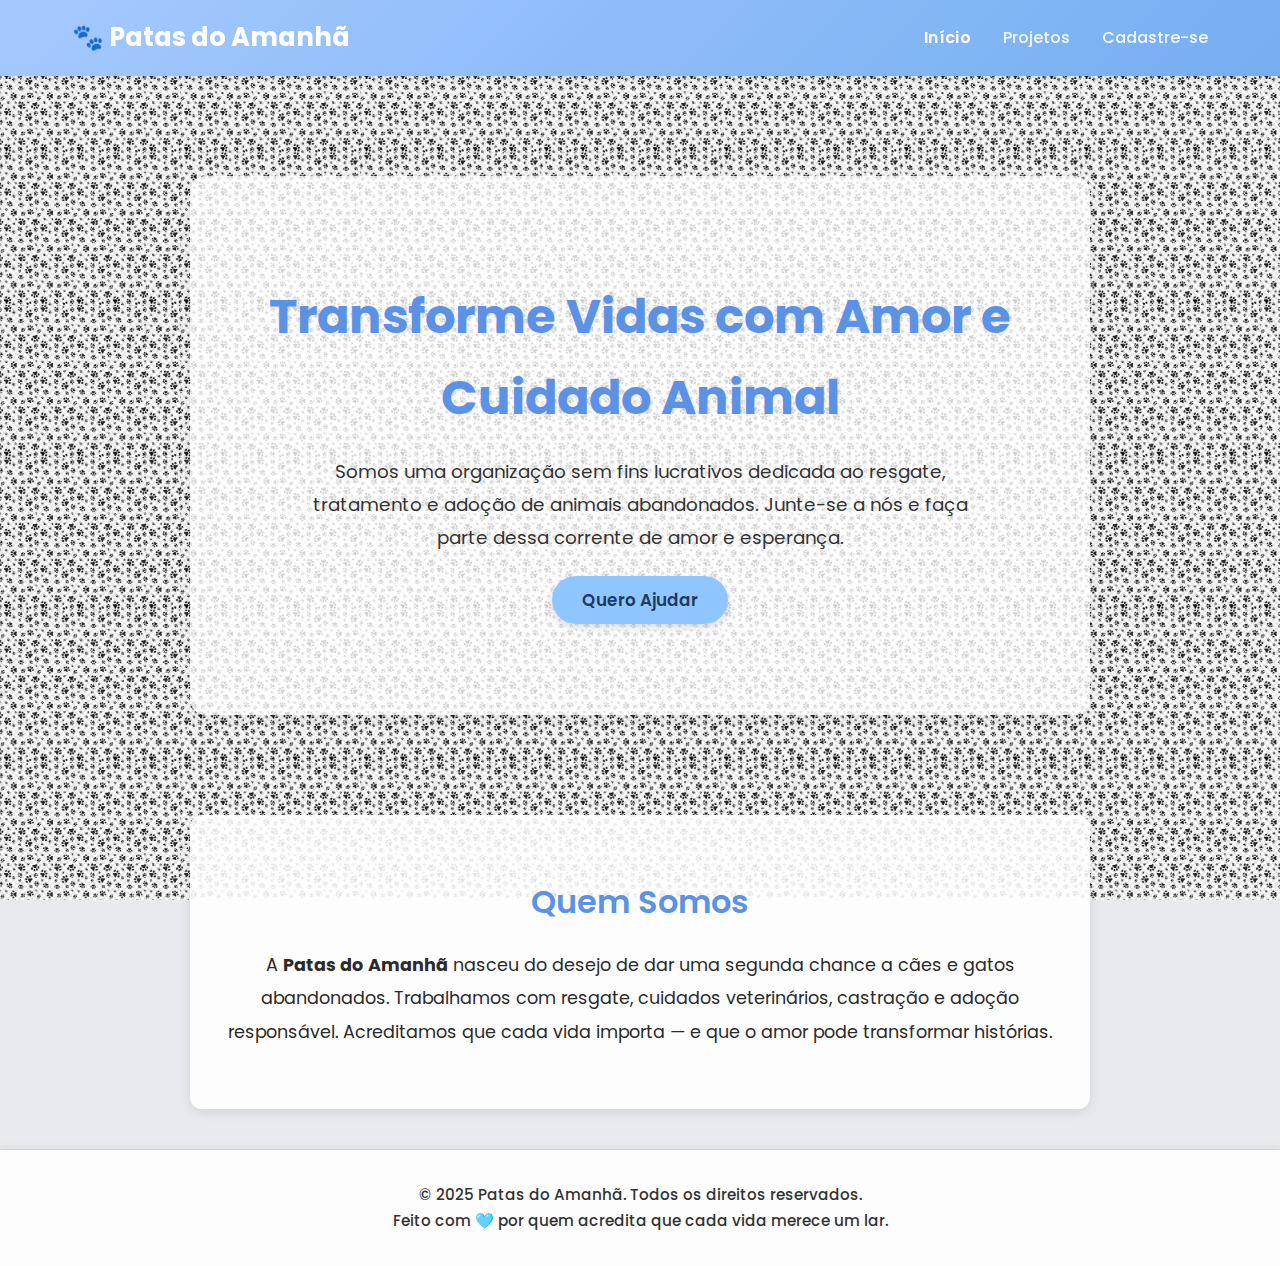
<file: index.html>
<!DOCTYPE html>
<html lang="pt-BR">
<head>
    <meta charset="UTF-8">
    <meta name="viewport" content="width=device-width, initial-scale=1.0">
    <title>Patas do Amanhã - Início</title>
    <link rel="stylesheet" href="style.css">
</head>
<body>
    <header>
        <nav>
            <div class="logo">🐾 Patas do Amanhã</div>
            <button class="menu-toggle" onclick="toggleMenu()">☰</button>
            <ul id="navMenu">
                <li><a href="index.html" class="active">Início</a></li>
                <li><a href="projeto.html">Projetos</a></li>
                <li><a href="cadastro.html">Cadastre-se</a></li>
            </ul>
        </nav>
    </header>

    <section class="hero">
        <div class="hero-content">
            <h1>Transforme Vidas com Amor e Cuidado Animal</h1>
            <p>Somos uma organização sem fins lucrativos dedicada ao resgate, tratamento e adoção de animais abandonados. Junte-se a nós e faça parte dessa corrente de amor e esperança.</p>
            <a href="cadastro.html" class="btn-primary">Quero Ajudar</a>
        </div>
    </section>

    <section class="about">
        <h2>Quem Somos</h2>
        <p>A <strong>Patas do Amanhã</strong> nasceu do desejo de dar uma segunda chance a cães e gatos abandonados. Trabalhamos com resgate, cuidados veterinários, castração e adoção responsável. Acreditamos que cada vida importa — e que o amor pode transformar histórias.</p>
    </section>

    <footer>
        <p>&copy; 2025 Patas do Amanhã. Todos os direitos reservados.</p>
        <p>Feito com 🩵 por quem acredita que cada vida merece um lar.</p>
    </footer>

    <script src="script.js"></script>
</body>
</html>
</file>
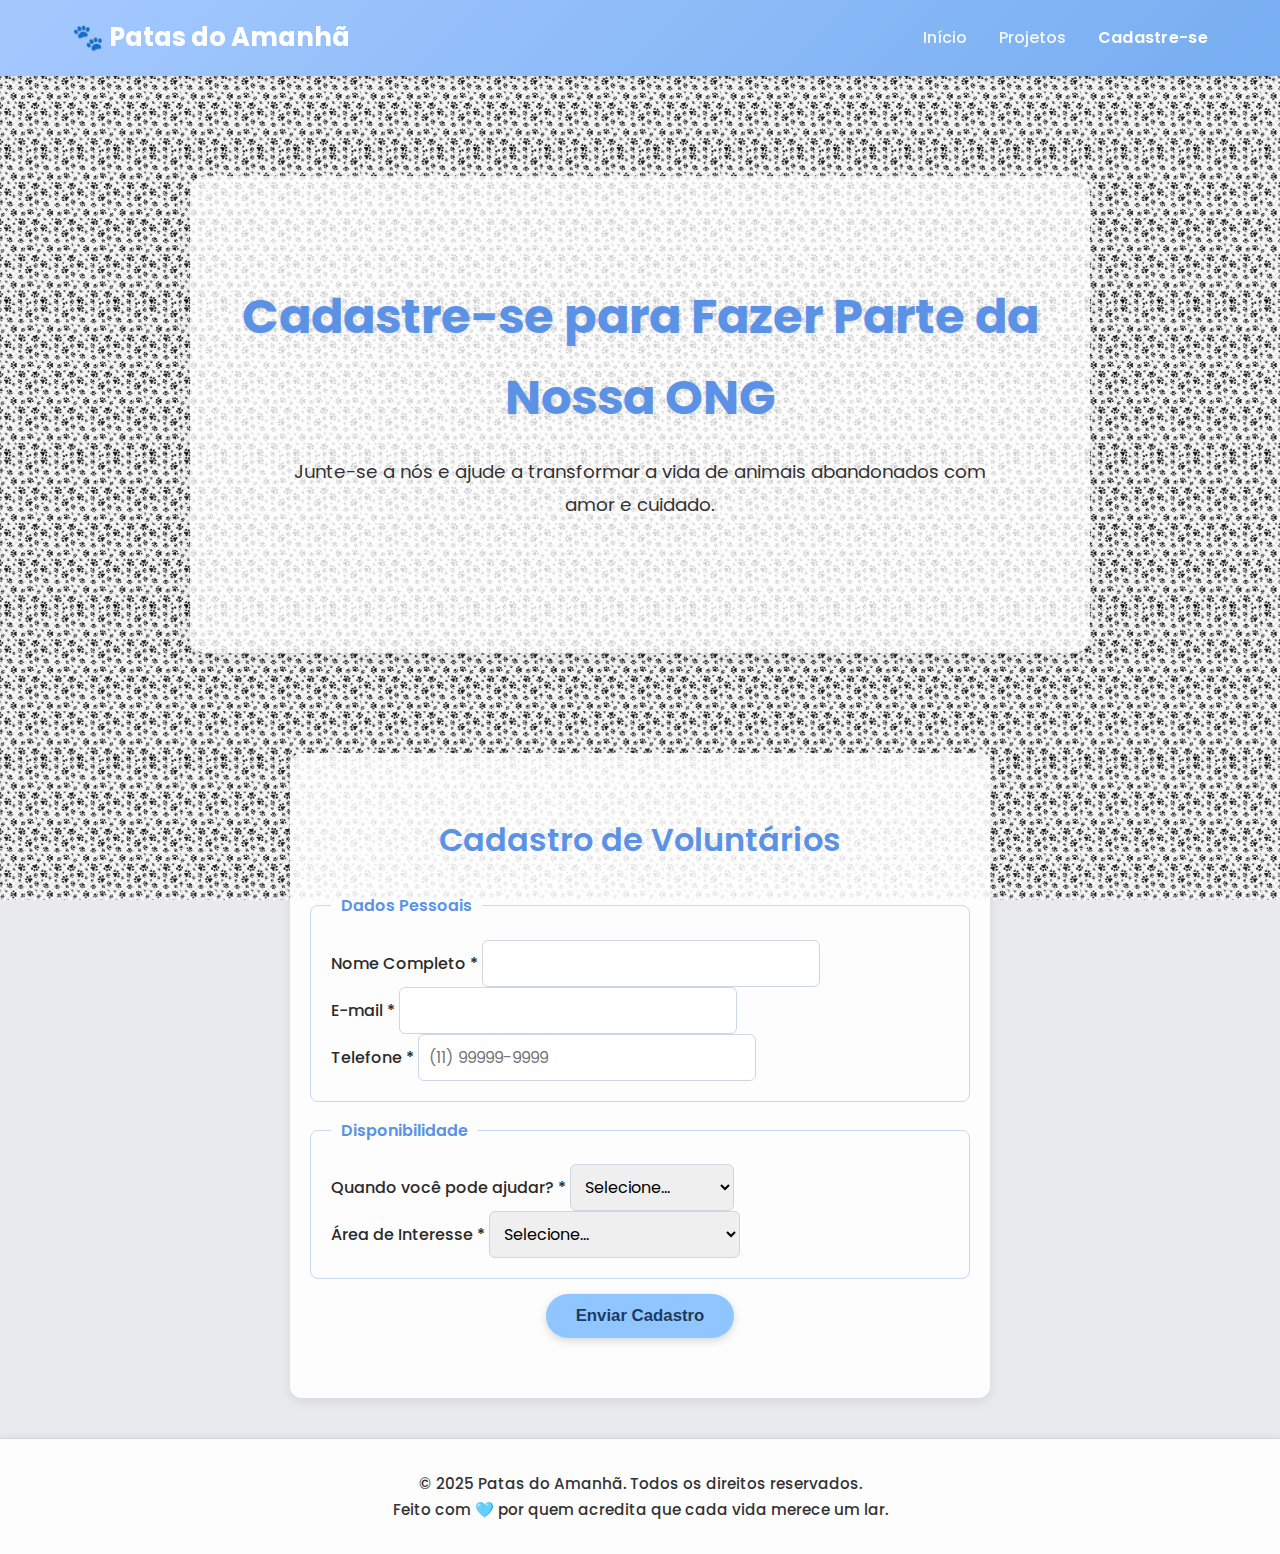
<file: cadastro.html>
<!DOCTYPE html>
<html lang="pt-BR">
<head>
    <meta charset="UTF-8">
    <meta name="viewport" content="width=device-width, initial-scale=1.0">
    <title>Patas do Amanhã - Cadastro</title>
    <link rel="stylesheet" href="style.css">
</head>
<body>
    <header>
        <nav>
            <div class="logo">🐾 Patas do Amanhã</div>
            <button class="menu-toggle" onclick="toggleMenu()">☰</button>
            <ul id="navMenu">
                <li><a href="index.html">Início</a></li>
                <li><a href="projeto.html">Projetos</a></li>
                <li><a href="cadastro.html" class="active">Cadastre-se</a></li>
            </ul>
        </nav>
    </header>

    <section class="hero hero-cadastro">
        <div class="hero-content">
            <h1>Cadastre-se para Fazer Parte da Nossa ONG</h1>
            <p>Junte-se a nós e ajude a transformar a vida de animais abandonados com amor e cuidado.</p>
        </div>
    </section>

    <main>
        <section class="signup-section">
            <h2>Cadastro de Voluntários</h2>
            <form id="volunteerForm">
                <fieldset>
                    <legend>Dados Pessoais</legend>
                    <div class="form-group">
                        <label for="nome">Nome Completo *</label>
                        <input type="text" id="nome" name="nome" required>
                    </div>
                    <div class="form-group">
                        <label for="email">E-mail *</label>
                        <input type="email" id="email" name="email" required>
                    </div>
                    <div class="form-group">
                        <label for="telefone">Telefone *</label>
                        <input type="tel" id="telefone" name="telefone" placeholder="(11) 99999-9999" required>
                    </div>
                </fieldset>

                <fieldset>
                    <legend>Disponibilidade</legend>
                    <div class="form-group">
                        <label for="disponibilidade">Quando você pode ajudar? *</label>
                        <select id="disponibilidade" name="disponibilidade" required>
                            <option value="">Selecione...</option>
                            <option value="fins-de-semana">Fins de semana</option>
                            <option value="dias-uteis">Dias úteis</option>
                            <option value="flexivel">Horário flexível</option>
                        </select>
                    </div>
                    <div class="form-group">
                        <label for="area-interesse">Área de Interesse *</label>
                        <select id="area-interesse" name="area-interesse" required>
                            <option value="">Selecione...</option>
                            <option value="resgate">Resgate de Animais</option>
                            <option value="cuidados">Cuidados e Alimentação</option>
                            <option value="adoção">Feiras de Adoção</option>
                            <option value="divulgação">Divulgação e Redes Sociais</option>
                        </select>
                    </div>
                </fieldset>

                <button type="submit" class="btn-primary">Enviar Cadastro</button>
            </form>
        </section>
    </main>

    <footer>
        <p>&copy; 2025 Patas do Amanhã. Todos os direitos reservados.</p>
        <p>Feito com 🩵 por quem acredita que cada vida merece um lar.</p>
    </footer>

    <script src="script.js"></script>
</body>
</html>
</file>
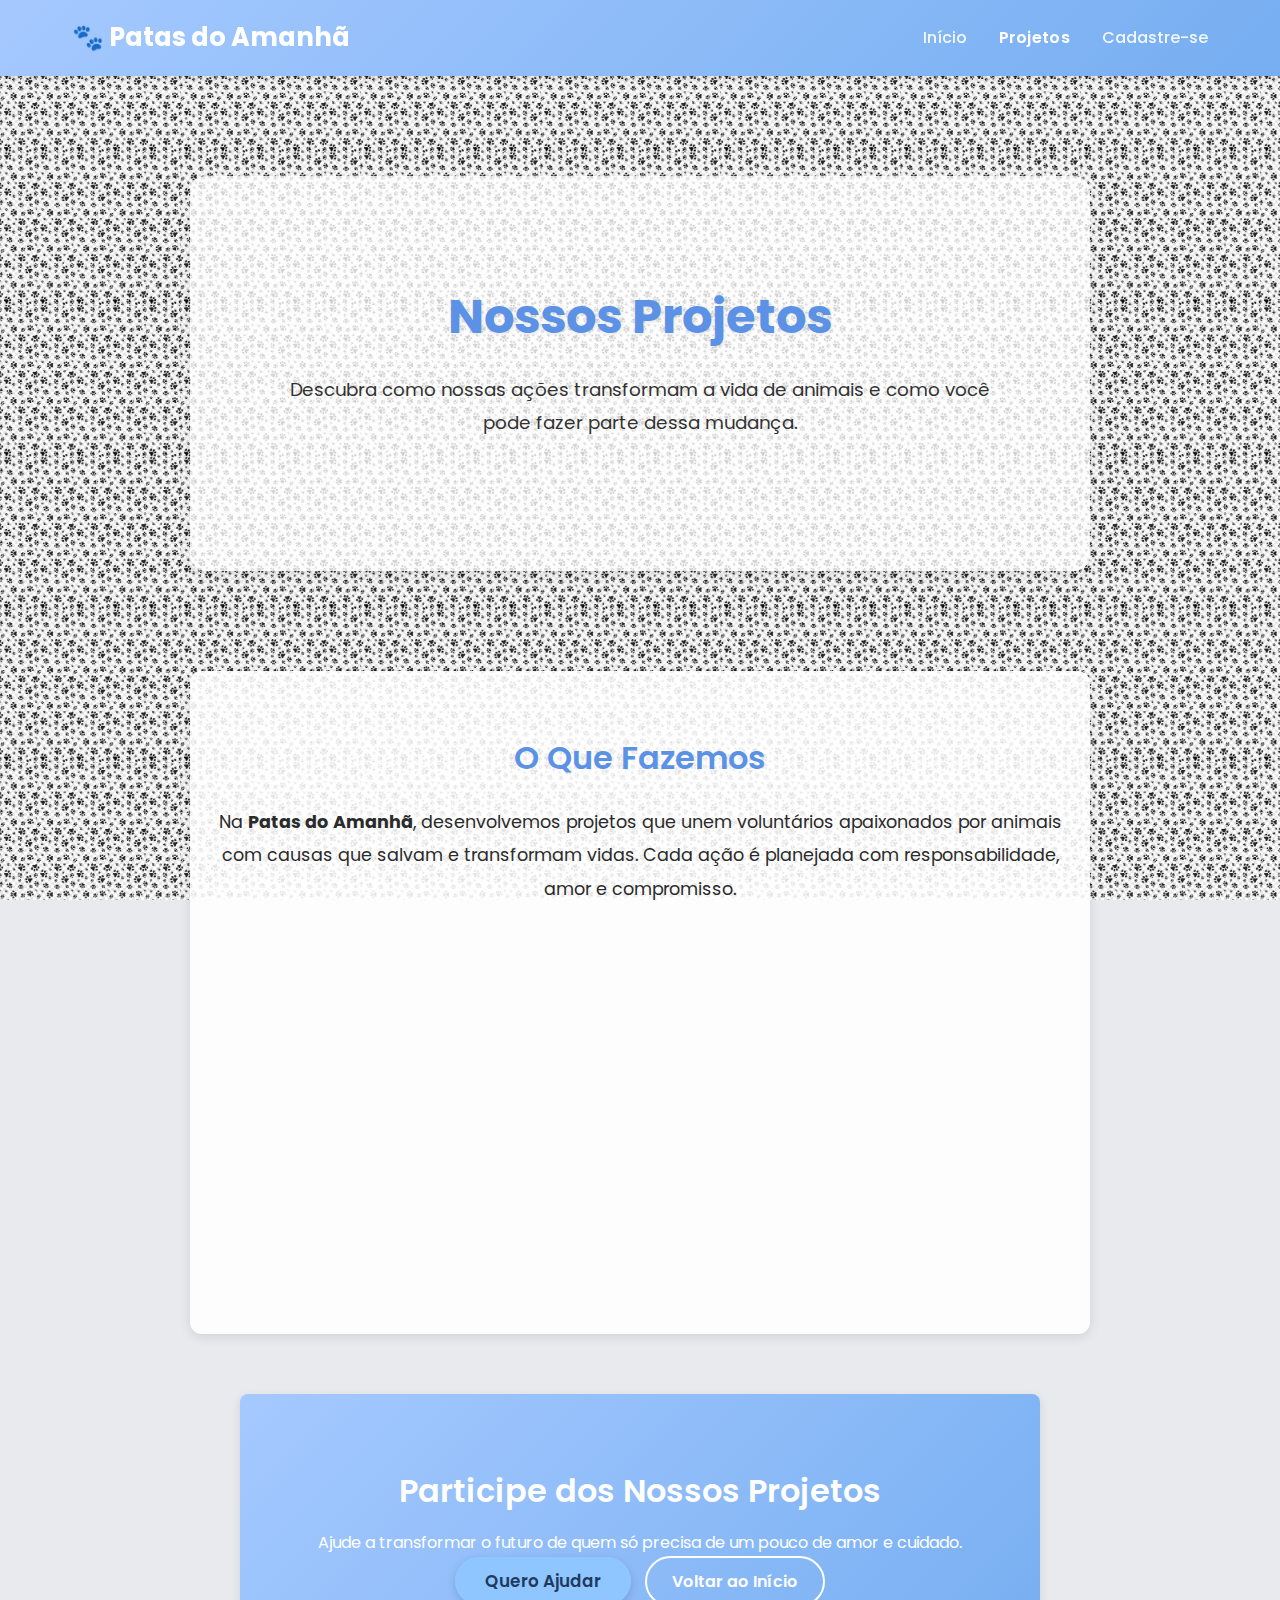
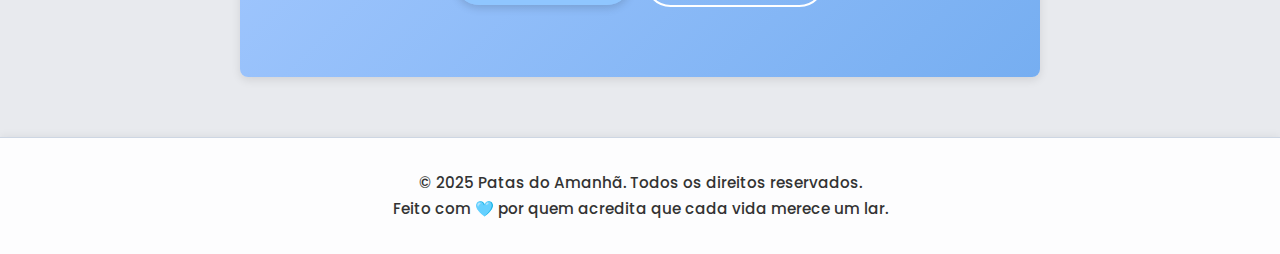
<file: projeto.html>
<!DOCTYPE html>
<html lang="pt-BR">
<head>
    <meta charset="UTF-8">
    <meta name="viewport" content="width=device-width, initial-scale=1.0">
    <title>Patas do Amanhã - Projetos</title>
    <link rel="stylesheet" href="style.css">
</head>
<body>
    <header>
        <nav>
            <div class="logo">🐾 Patas do Amanhã</div>
            <button class="menu-toggle" onclick="toggleMenu()">☰</button>
            <ul id="navMenu">
                <li><a href="index.html">Início</a></li>
                <li><a href="projeto.html" class="active">Projetos</a></li>
                <li><a href="cadastro.html">Cadastre-se</a></li>
            </ul>
        </nav>
    </header>

    <section class="hero">
        <div class="hero-content">
            <h1>Nossos Projetos</h1>
            <p>Descubra como nossas ações transformam a vida de animais e como você pode fazer parte dessa mudança.</p>
        </div>
    </section>

    <section class="about">
        <h2>O Que Fazemos</h2>
        <p>Na <strong>Patas do Amanhã</strong>, desenvolvemos projetos que unem voluntários apaixonados por animais com causas que salvam e transformam vidas. Cada ação é planejada com responsabilidade, amor e compromisso.</p>

        <div class="impact-cards">
            <div class="card">
                <div class="card-icon">🐶</div>
                <h3>Resgate</h3>
                <p>Resgatamos animais em situação de abandono ou maus-tratos e garantimos cuidados veterinários imediatos.</p>
            </div>
            <div class="card">
                <div class="card-icon">🏡</div>
                <h3>Adoção</h3>
                <p>Organizamos feiras e campanhas de adoção responsável, conectando lares amorosos a quem mais precisa.</p>
            </div>
            <div class="card">
                <div class="card-icon">💉</div>
                <h3>Castração e Cuidados</h3>
                <p>Promovemos campanhas de castração e cuidados básicos de saúde para reduzir o abandono e o sofrimento animal.</p>
            </div>
        </div>
    </section>

    <section class="cta">
        <div class="cta-content">
            <h2>Participe dos Nossos Projetos</h2>
            <p>Ajude a transformar o futuro de quem só precisa de um pouco de amor e cuidado.</p>
            <div class="cta-buttons">
                <a href="cadastro.html" class="btn-primary">Quero Ajudar</a>
                <a href="index.html" class="btn-secondary">Voltar ao Início</a>
            </div>
        </div>
    </section>

    <footer>
        <p>&copy; 2025 Patas do Amanhã. Todos os direitos reservados.</p>
        <p>Feito com 🩵 por quem acredita que cada vida merece um lar.</p>
    </footer>

    <script src="script.js"></script>
</body>
</html>
</file>
<file: style.css>
/* ==================== GOOGLE FONT ==================== */
@import url("https://fonts.googleapis.com/css2?family=Poppins:wght@400;500;600;700&display=swap");

/* ==================== RESET ==================== */
* {
  margin: 0;
  padding: 0;
  box-sizing: border-box;
}

/* ==================== BODY ==================== */
body {
  font-family: "Poppins", sans-serif;
  line-height: 1.7;
  color: #2b2b2b;
  background-color: #e8eaee;
  background-image: url("images/patas.png");
  background-repeat: repeat;
  background-size: 180px;
  background-attachment: fixed;
  font-weight: 400;
}

/* ==================== HEADER ==================== */
header {
  background: linear-gradient(135deg, #a5c9ff, #76aef1);
  color: white;
  padding: 1rem 0;
  position: sticky;
  top: 0;
  z-index: 1000;
  box-shadow: 0 2px 10px rgba(0, 0, 0, 0.1);
}

nav {
  max-width: 1200px;
  margin: 0 auto;
  display: flex;
  justify-content: space-between;
  align-items: center;
  padding: 0 2rem;
}

.logo {
  font-size: 1.6rem;
  font-weight: 700;
}

/* ==================== MENU ==================== */
nav ul {
  display: flex;
  list-style: none;
  gap: 2rem;
}

nav a {
  color: white;
  text-decoration: none;
  opacity: 0.9;
  transition: all 0.3s ease;
  font-weight: 500;
  font-size: 1rem;
}

nav a:hover,
nav a.active {
  opacity: 1;
  font-weight: 600;
  letter-spacing: 0.3px;
}

/* ==================== MENU MOBILE ==================== */
.menu-toggle {
  display: none;
  background: none;
  border: none;
  color: white;
  font-size: 1.8rem;
  cursor: pointer;
}

@media (max-width: 768px) {
  nav ul {
    display: none;
    flex-direction: column;
    background: linear-gradient(135deg, #a5c9ff, #76aef1);
    position: absolute;
    top: 70px;
    right: 20px;
    border-radius: 10px;
    padding: 1rem 2rem;
  }

  nav ul.active {
    display: flex;
  }

  .menu-toggle {
    display: block;
  }
}

/* ==================== HERO ==================== */
.hero {
  background: rgba(255, 255, 255, 0.8);
  border-radius: 16px;
  box-shadow: 0 5px 15px rgba(0, 0, 0, 0.08);
  text-align: center;
  padding: 100px 20px;
  margin: 100px auto;
  max-width: 900px;
}

.hero h1 {
  font-size: 3rem;
  margin-bottom: 1rem;
  color: #5b92e5;
  font-weight: 700;
  text-shadow: 1px 1px 4px rgba(0, 0, 0, 0.1);
}

.hero p {
  max-width: 700px;
  margin: 0 auto 2rem;
  font-size: 1.15rem;
  color: #333;
  font-weight: 400;
  line-height: 1.8;
}

.btn-primary {
  background-color: #8fc6ff;
  color: #1e3a5f;
  padding: 12px 30px;
  border-radius: 30px;
  text-decoration: none;
  font-weight: 600;
  font-size: 1.05rem;
  border: none;
  cursor: pointer;
  transition: all 0.3s ease;
  box-shadow: 0 3px 8px rgba(0, 0, 0, 0.15);
}

.btn-primary:hover {
  background-color: #a9d5ff;
  transform: translateY(-3px);
}

/* ==================== ABOUT ==================== */
.about {
  background-color: rgba(255, 255, 255, 0.88);
  padding: 60px 20px;
  text-align: center;
  max-width: 900px;
  margin: 40px auto;
  border-radius: 12px;
  box-shadow: 0 3px 12px rgba(0, 0, 0, 0.1);
}

.about h2 {
  color: #5b92e5;
  margin-bottom: 20px;
  font-weight: 600;
  font-size: 2rem;
}

.about p {
  font-size: 1.1rem;
  color: #2b2b2b;
  line-height: 1.9;
  font-weight: 400;
}

/* ==================== CARDS ==================== */
.impact-cards {
  display: flex;
  justify-content: center;
  flex-wrap: wrap;
  gap: 25px;
  margin-top: 40px;
}

.card {
  background: rgba(255, 255, 255, 0.9);
  border-radius: 12px;
  box-shadow: 0 4px 12px rgba(0, 0, 0, 0.1);
  width: 260px;
  padding: 25px;
  opacity: 0;
  transform: translateY(30px);
  transition: all 0.6s ease;
  text-align: center;
}

.card-icon {
  font-size: 2rem;
  margin-bottom: 10px;
  color: #5b92e5;
}

.card h3 {
  color: #5b92e5;
  margin-bottom: 10px;
  font-size: 1.25rem;
  font-weight: 600;
}

.card p {
  font-size: 1rem;
  color: #444;
  line-height: 1.7;
}

.card.show {
  opacity: 1;
  transform: translateY(0);
}

/* ==================== FORMULÁRIO ==================== */
.signup-section {
  background-color: rgba(255, 255, 255, 0.88);
  padding: 60px 20px;
  max-width: 700px;
  margin: 40px auto;
  border-radius: 12px;
  box-shadow: 0 4px 12px rgba(0, 0, 0, 0.08);
}

.signup-section h2 {
  text-align: center;
  color: #5b92e5;
  margin-bottom: 25px;
  font-size: 2rem;
  font-weight: 600;
}

form {
  display: flex;
  flex-direction: column;
  gap: 15px;
}

fieldset {
  border: 1px solid #c8d9ef;
  border-radius: 8px;
  padding: 20px;
}

legend {
  color: #5b92e5;
  font-weight: 600;
  padding: 0 10px;
}

label {
  margin-bottom: 5px;
  font-weight: 500;
  color: #2b2b2b;
}

input,
select {
  padding: 10px;
  border-radius: 6px;
  border: 1px solid #cdd6e3;
  font-size: 1rem;
  font-family: "Poppins", sans-serif;
}

input:focus,
select:focus {
  border-color: #5b92e5;
  outline: none;
}

button.btn-primary {
  border: none;
  cursor: pointer;
  align-self: center;
}

/* ==================== CTA ==================== */
.cta {
  background: linear-gradient(135deg, #a5c9ff, #76aef1);
  color: white;
  text-align: center;
  padding: 70px 20px;
  border-radius: 8px;
  margin: 60px auto;
  max-width: 800px;
  box-shadow: 0 3px 10px rgba(0, 0, 0, 0.1);
}

.cta h2 {
  margin-bottom: 10px;
  font-size: 2rem;
  font-weight: 600;
}

.btn-secondary {
  display: inline-block;
  margin-left: 10px;
  border: 2px solid white;
  color: white;
  padding: 10px 25px;
  border-radius: 30px;
  text-decoration: none;
  font-weight: 600;
  transition: all 0.3s ease;
}

.btn-secondary:hover {
  background-color: white;
  color: #5b92e5;
}

/* ==================== FOOTER ==================== */
footer {
  background-color: rgba(255, 255, 255, 0.9);
  color: #333;
  text-align: center;
  padding: 2rem 1rem;
  margin-top: 40px;
  font-size: 0.95rem;
  border-top: 1px solid #cdd6e3;
  box-shadow: 0 -2px 8px rgba(0, 0, 0, 0.05);
  font-weight: 500;
}

.contact {
  background-color: rgba(255, 255, 255, 0.9);
  padding: 60px 20px;
  max-width: 700px;
  margin: 40px auto;
  border-radius: 12px;
  text-align: left;
  box-shadow: 0 4px 12px rgba(0, 0, 0, 0.08);
  color: #2b2b2b;
  font-family: "Poppins", sans-serif;
  line-height: 1.8;
}

.contact h2 {
  text-align: center;
  color: #5b92e5;
  margin-bottom: 20px;
  font-size: 2rem;
  font-weight: 600;
}

.contact p {
  text-align: center;
  margin-bottom: 20px;
  font-size: 1.1rem;
  color: #2b2b2b;
}

.contact ul {
  list-style-type: disc;
  padding-left: 35px;
  line-height: 1.9;
}

.contact li strong {
  color: #5b92e5;
  font-weight: 600;
}
</file>
